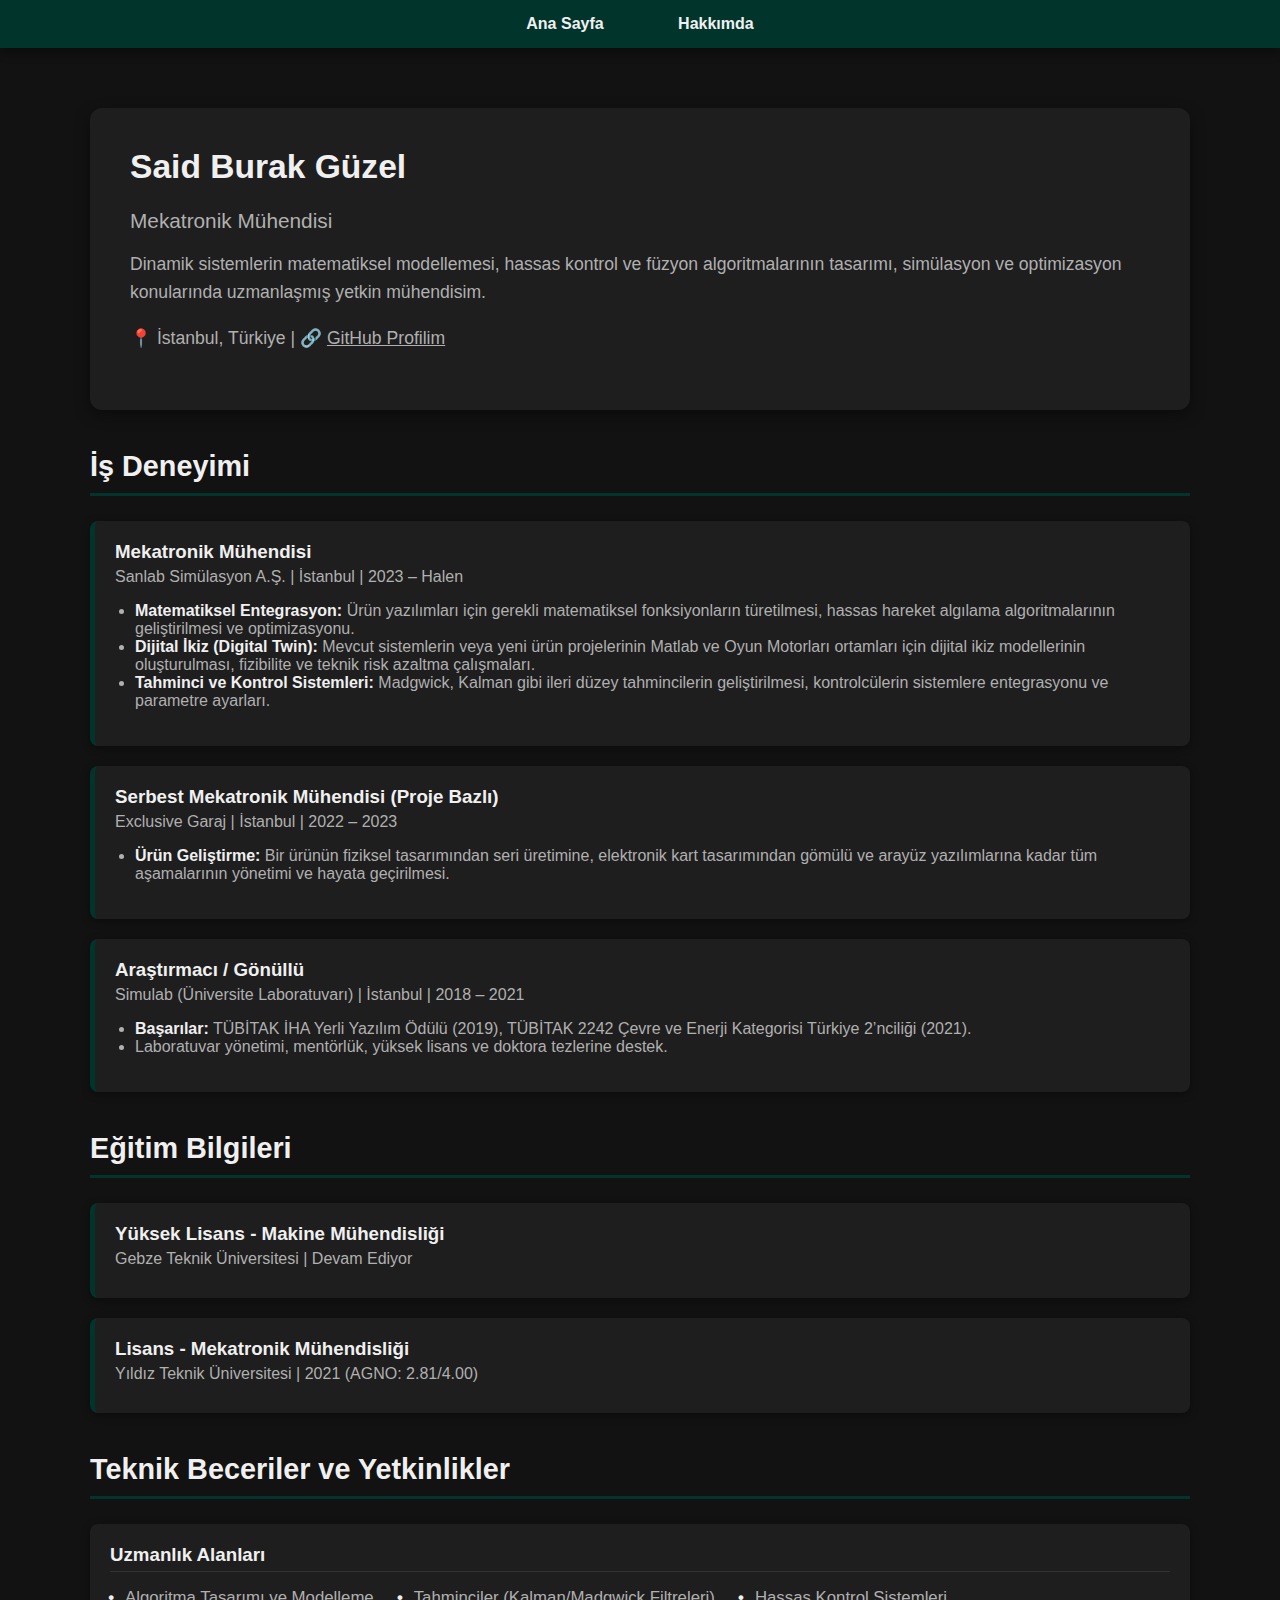
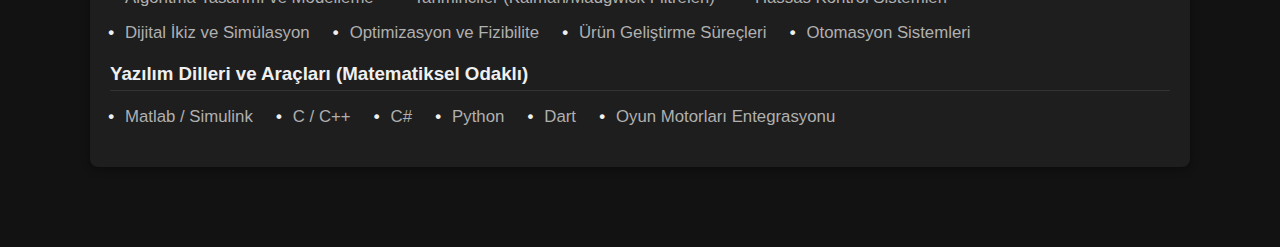
<file: about.html>
<!DOCTYPE html>
<html lang="tr">
<head>
    <meta charset="UTF-8">
    <meta name="viewport" content="width=device-width, initial-scale=1.0">
    <title>Said Burak Güzel - Mekatronik Mühendisi</title>
    <link rel="stylesheet" href="style.css">
</head>
<body>

    <nav class="navbar">
        <a href="index.html" class="nav-link">Ana Sayfa</a>
        <a href="about.html" class="nav-link">Hakkımda</a>
    </nav>

    <div class="content-container">

        <div class="header-card">
            <div>
                <h1>Said Burak Güzel</h1>
                <h2>Mekatronik Mühendisi</h2>
                <p>Dinamik sistemlerin matematiksel modellemesi, hassas kontrol ve füzyon algoritmalarının tasarımı, simülasyon ve optimizasyon konularında uzmanlaşmış yetkin mühendisim.</p>
                <p>📍 İstanbul, Türkiye | 🔗 <a href="https://github.com/sbguzel" target="_blank">GitHub Profilim</a></p>
            </div>
        </div>
        <h2 class="section-title">İş Deneyimi</h2>
        
        <div class="card">
            <h3>Mekatronik Mühendisi</h3>
            <h4>Sanlab Simülasyon A.Ş. | İstanbul | 2023 – Halen</h4>
            <ul>
                <li><strong>Matematiksel Entegrasyon:</strong> Ürün yazılımları için gerekli matematiksel fonksiyonların türetilmesi, hassas hareket algılama algoritmalarının geliştirilmesi ve optimizasyonu.</li>
                <li><strong>Dijital İkiz (Digital Twin):</strong> Mevcut sistemlerin veya yeni ürün projelerinin Matlab ve Oyun Motorları ortamları için dijital ikiz modellerinin oluşturulması, fizibilite ve teknik risk azaltma çalışmaları.</li>
                <li><strong>Tahminci ve Kontrol Sistemleri:</strong> Madgwick, Kalman gibi ileri düzey tahmincilerin geliştirilmesi, kontrolcülerin sistemlere entegrasyonu ve parametre ayarları.</li>
            </ul>
        </div>
        
        <div class="card">
            <h3>Serbest Mekatronik Mühendisi (Proje Bazlı)</h3>
            <h4>Exclusive Garaj | İstanbul | 2022 – 2023</h4>
            <ul>
                <li><strong>Ürün Geliştirme:</strong> Bir ürünün fiziksel tasarımından seri üretimine, elektronik kart tasarımından gömülü ve arayüz yazılımlarına kadar tüm aşamalarının yönetimi ve hayata geçirilmesi.</li>
            </ul>
        </div>

        <div class="card">
            <h3>Araştırmacı / Gönüllü</h3>
            <h4>Simulab (Üniversite Laboratuvarı) | İstanbul | 2018 – 2021</h4>
            <ul>
                <li><strong>Başarılar:</strong> TÜBİTAK İHA Yerli Yazılım Ödülü (2019), TÜBİTAK 2242 Çevre ve Enerji Kategorisi Türkiye 2’nciliği (2021).</li>
                <li>Laboratuvar yönetimi, mentörlük, yüksek lisans ve doktora tezlerine destek.</li>
            </ul>
        </div>
        
        
        <h2 class="section-title">Eğitim Bilgileri</h2>
        
        <div class="card">
            <h3>Yüksek Lisans - Makine Mühendisliği</h3>
            <h4>Gebze Teknik Üniversitesi | Devam Ediyor</h4>
        </div>

        <div class="card">
            <h3>Lisans - Mekatronik Mühendisliği</h3>
            <h4>Yıldız Teknik Üniversitesi | 2021 (AGNO: 2.81/4.00)</h4>
        </div>


        <h2 class="section-title">Teknik Beceriler ve Yetkinlikler</h2>
        <div class="skills-card">
            
            <h3>Uzmanlık Alanları</h3>
            <ul class="minimal-skills">
                <li>Algoritma Tasarımı ve Modelleme</li>
                <li>Tahminciler (Kalman/Madgwick Filtreleri)</li>
                <li>Hassas Kontrol Sistemleri</li>
                <li>Dijital İkiz ve Simülasyon</li>
                <li>Optimizasyon ve Fizibilite</li>
                <li>Ürün Geliştirme Süreçleri</li>
                <li>Otomasyon Sistemleri</li>
            </ul>
            
            <h3>Yazılım Dilleri ve Araçları (Matematiksel Odaklı)</h3>
            <ul class="minimal-skills">
                <li>Matlab / Simulink</li>
                <li>C / C++</li>
                <li>C#</li>
                <li>Python</li>
                <li>Dart</li>
                <li>Oyun Motorları Entegrasyonu</li>
            </ul>
        </div>
    </div>

</body>
</html>
</file>
<file: style.css>
/* Temel Sıfırlama ve Font */
body {
    font-family: 'Segoe UI', Tahoma, Geneva, Verdana, sans-serif;
    margin: 0;
    padding: 0;
    background-color: #121212; /* Siyaha yakın koyu gri arka plan */
    color: #E0E0E0; /* Açık renkli genel yazı */
}

/* Vurgu Rengi Tanımı */
:root {
    --theme-color: #01342B; /* Belirlenen koyu camgöbeği/yeşilimsi mavi */
    --hover-color: #025642; /* Temanın biraz daha koyu hali */
    --card-bg: #1E1E1E; /* Kartlar için koyu arka plan */
    --light-text: #F0F0F0; /* Açık ana yazı */
    --sub-text: #B0B0B0; /* Alt yazı/detaylar için */
}


/* Navigasyon */
.navbar {
    background-color: var(--theme-color);
    padding: 15px 0;
    text-align: center;
    box-shadow: 0 4px 10px rgba(0, 0, 0, 0.4);
}

.nav-link {
    color: var(--light-text);
    text-decoration: none;
    padding: 15px 25px;
    margin: 0 10px;
    font-weight: 600;
    transition: background-color 0.3s;
    border-radius: 5px;
}

.nav-link:hover {
    background-color: var(--hover-color);
}

/* İçerik Alanı */
.content-container {
    max-width: 1100px;
    margin: 30px auto;
    padding: 30px;
}

/* Başlık ve Profil Kartı */
.header-card {
    background-color: var(--card-bg); /* Koyu kart arka planı */
    padding: 40px;
    border-radius: 12px;
    box-shadow: 0 5px 15px rgba(0, 0, 0, 0.4);
    display: flex;
    align-items: center;
    gap: 40px;
    margin-bottom: 30px;
}

.header-card h1 {
    color: var(--light-text); /* Başlık yazısı açık */
    margin-top: 0;
    font-size: 2.1em;
}

.header-card h2 {
    color: var(--sub-text);
    font-size: 1.3em;
    font-weight: 500;
}

.header-card p {
    font-size: 1.1em;
    color: var(--sub-text); /* Açık gri alt yazı */
    line-height: 1.6;
}
.header-card a {
    color: var(--sub-text);
}


/* Bölümler (İş Deneyimi, Eğitim vb.) */
.section-title {
    color: var(--light-text);
    border-bottom: 3px solid var(--theme-color);
    padding-bottom: 10px;
    margin-top: 40px;
    margin-bottom: 25px;
    font-size: 1.8em;
}

.card {
    background-color: var(--card-bg); /* Koyu kart arka planı */
    border-left: 5px solid var(--theme-color);
    padding: 20px;
    margin-bottom: 20px;
    border-radius: 8px;
    box-shadow: 0 2px 8px rgba(0, 0, 0, 0.4);
}

.card h3 {
    color: var(--light-text); /* İş adı açık renk */
    margin-top: 0;
    margin-bottom: 5px;
}

.card h4 {
    color: var(--sub-text); /* Kurum adı açık gri */
    margin: 0 0 10px 0;
    font-weight: normal;
}

.card ul {
    list-style-type: disc;
    padding-left: 20px;
    color: var(--sub-text);
}

.card li strong {
    color: var(--light-text); /* Maddedeki önemli kelimeler vurgulu */
}

/* Minimalist Beceriler (Skills) */
.skills-card {
    background-color: var(--card-bg);
    padding: 20px;
    margin-bottom: 20px;
    border-radius: 8px;
    box-shadow: 0 2px 8px rgba(0, 0, 0, 0.4);
}

.skills-card h3 {
    color: var(--light-text);
    margin-top: 0;
    margin-bottom: 15px;
    border-bottom: 1px solid #333; /* Koyu temada daha az belirgin çizgi */
    padding-bottom: 5px;
}

.minimal-skills {
    list-style: none;
    padding: 0;
    display: flex;
    flex-wrap: wrap;
    gap: 15px 25px;
    margin-bottom: 20px;
}

.minimal-skills li {
    font-size: 1.05em;
    color: var(--sub-text);
    position: relative;
    padding-left: 15px;
    font-weight: 500;
}

.minimal-skills li::before {
    content: '•';
    color: var(--light-text);
    font-weight: bold;
    display: inline-block;
    width: 1em;
    margin-left: -1em;
}

/* Ek Bilgiler - Dark Mode */
.card div strong {
    color: var(--light-text);
}
</file>
